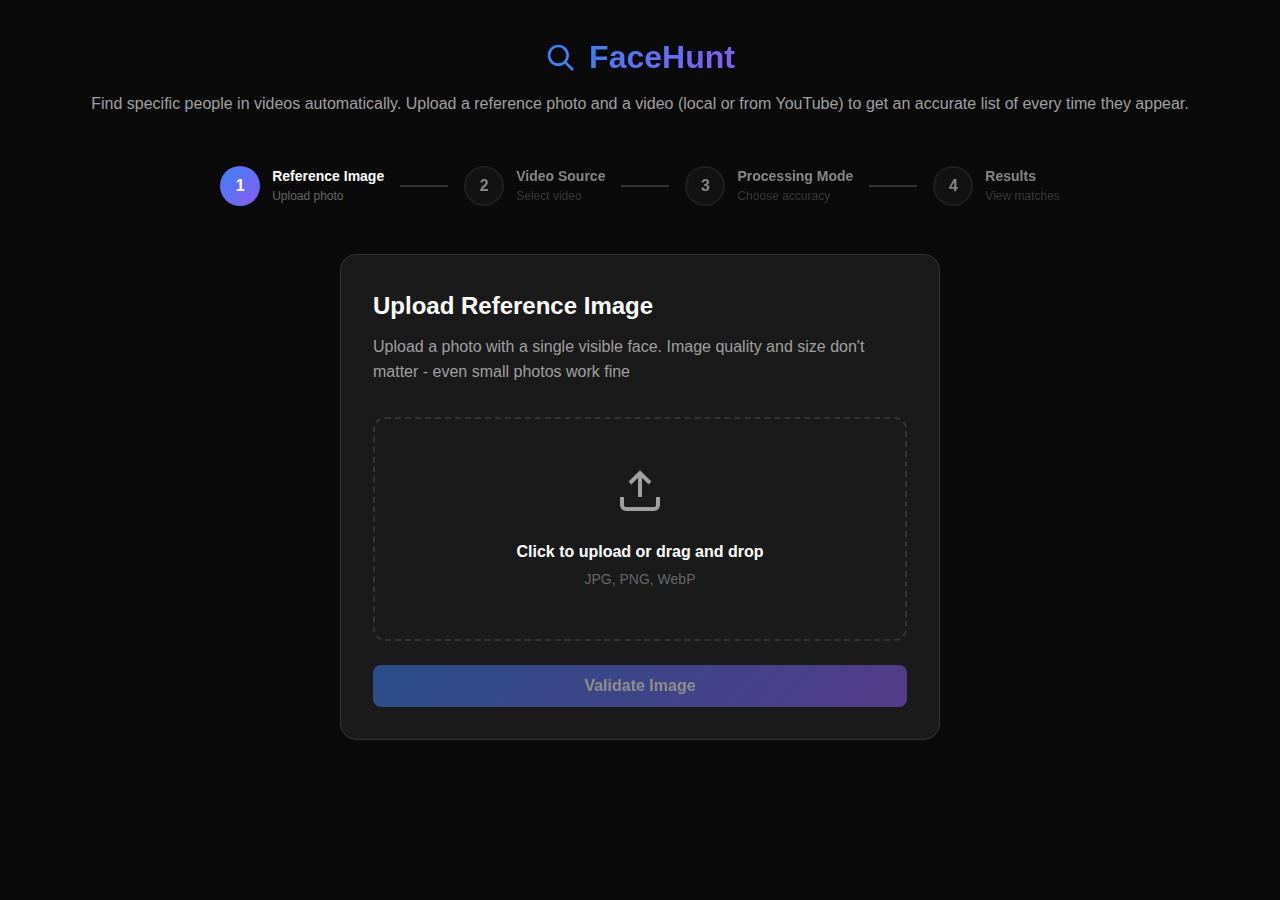
<file: index.html>
<!DOCTYPE html>
<html lang="es">
<head>
    <meta charset="UTF-8">
    <meta name="viewport" content="width=device-width, initial-scale=1.0">
    <title>FaceHunt - Video Face Recognition</title>
    <link rel="stylesheet" href="styles.css">
</head>
<body>
    <div class="container">
        <!-- Header -->
        <header class="header">
            <div class="logo">
                <svg class="logo-icon" viewBox="0 0 24 24" fill="none" stroke="currentColor" stroke-width="2">
                    <path d="M21 21l-6-6m2-5a7 7 0 11-14 0 7 7 0 0114 0z"></path>
                </svg>
                <h1>FaceHunt</h1>
            </div>
            <p class="subtitle">Find specific people in videos automatically. Upload a reference photo and a video (local or from YouTube) to get an accurate list of every time they appear.</p>
        </header>

        <!-- Progress Steps -->
        <div class="steps">
            <div class="step active" data-step="1">
                <div class="step-number">1</div>
                <div class="step-info">
                    <div class="step-title">Reference Image</div>
                    <div class="step-description">Upload photo</div>
                </div>
            </div>
            <div class="step-connector"></div>
            <div class="step" data-step="2">
                <div class="step-number">2</div>
                <div class="step-info">
                    <div class="step-title">Video Source</div>
                    <div class="step-description">Select video</div>
                </div>
            </div>
            <div class="step-connector"></div>
            <div class="step" data-step="3">
                <div class="step-number">3</div>
                <div class="step-info">
                    <div class="step-title">Processing Mode</div>
                    <div class="step-description">Choose accuracy</div>
                </div>
            </div>
            <div class="step-connector"></div>
            <div class="step" data-step="4">
                <div class="step-number">4</div>
                <div class="step-info">
                    <div class="step-title">Results</div>
                    <div class="step-description">View matches</div>
                </div>
            </div>
        </div>

        <!-- Main Content -->
        <main class="main-content">
            <!-- Step 1: Upload Reference Image -->
            <div class="step-content active" id="step1">
                <div class="card">
                    <h2 class="card-title">Upload Reference Image</h2>
                    <p class="card-description">Upload a photo with a single visible face. Image quality and size don't matter - even small photos work fine</p>
                    
                    <div class="upload-area" id="imageUploadArea">
                        <svg class="upload-icon" viewBox="0 0 24 24" fill="none" stroke="currentColor" stroke-width="2">
                            <path d="M21 15v4a2 2 0 01-2 2H5a2 2 0 01-2-2v-4M17 8l-5-5-5 5M12 3v12"></path>
                        </svg>
                        <p class="upload-text">Click to upload or drag and drop</p>
                        <p class="upload-hint">JPG, PNG, WebP</p>
                        <input type="file" id="imageInput" accept="image/*" hidden>
                    </div>

                    <div class="preview-container hidden" id="imagePreview">
                        <img id="imagePreviewImg" alt="Preview">
                        <button class="remove-btn" id="removeImage">×</button>
                    </div>

                    <div class="validation-message hidden" id="imageValidation"></div>

                    <button class="btn btn-primary" id="validateImageBtn" disabled>
                        Validate Image
                    </button>
                </div>
            </div>

            <!-- Step 2: Select Video Source -->
            <div class="step-content" id="step2">
                <div class="card">
                    <h2 class="card-title">Select Video Source</h2>
                    <p class="card-description">Choose to upload a video file or provide a YouTube URL</p>

                    <div class="radio-group">
                        <label class="radio-option">
                            <input type="radio" name="videoSource" value="file" checked>
                            <div class="radio-content">
                                <svg class="radio-icon" viewBox="0 0 24 24" fill="none" stroke="currentColor" stroke-width="2">
                                    <path d="M14 2H6a2 2 0 00-2 2v16a2 2 0 002 2h12a2 2 0 002-2V8z"></path>
                                    <path d="M14 2v6h6M16 13H8M16 17H8M10 9H8"></path>
                                </svg>
                                <div>
                                    <div class="radio-title">Upload Video File</div>
                                    <div class="radio-description">Upload a video from your computer</div>
                                </div>
                            </div>
                        </label>

                        <label class="radio-option">
                            <input type="radio" name="videoSource" value="url">
                            <div class="radio-content">
                                <svg class="radio-icon" viewBox="0 0 24 24" fill="none" stroke="currentColor" stroke-width="2">
                                    <path d="M10 13a5 5 0 007.54.54l3-3a5 5 0 00-7.07-7.07l-1.72 1.71"></path>
                                    <path d="M14 11a5 5 0 00-7.54-.54l-3 3a5 5 0 007.07 7.07l1.71-1.71"></path>
                                </svg>
                                <div>
                                    <div class="radio-title">YouTube URL</div>
                                    <div class="radio-description">Provide a YouTube video link</div>
                                </div>
                            </div>
                        </label>
                    </div>

                    <div id="videoFileSection">
                        <div class="upload-area" id="videoUploadArea">
                            <svg class="upload-icon" viewBox="0 0 24 24" fill="none" stroke="currentColor" stroke-width="2">
                                <path d="M21 15v4a2 2 0 01-2 2H5a2 2 0 01-2-2v-4M17 8l-5-5-5 5M12 3v12"></path>
                            </svg>
                            <p class="upload-text">Click to upload or drag and drop</p>
                            <p class="upload-hint">MP4, AVI, MOV, MKV, WebM</p>
                            <input type="file" id="videoInput" accept="video/*" hidden>
                        </div>

                        <div class="preview-container hidden" id="videoPreview">
                            <video id="videoPreviewVideo" controls></video>
                            <button class="remove-btn" id="removeVideo">×</button>
                        </div>
                    </div>

                    <div id="videoUrlSection" class="hidden">
                        <input type="text" id="videoUrlInput" class="input" placeholder="https://www.youtube.com/watch?v=...">
                    </div>

                    <div class="validation-message hidden" id="videoValidation"></div>

                    <div class="button-group">
                        <button class="btn btn-secondary" id="backToStep1">Back</button>
                        <button class="btn btn-primary" id="validateVideoBtn" disabled>Validate Video</button>
                    </div>
                </div>
            </div>

            <!-- Step 3: Processing Mode -->
            <div class="step-content" id="step3">
                <div class="card">
                    <h2 class="card-title">Select Processing Mode</h2>
                    <p class="card-description">Choose between speed and accuracy</p>

                    <div class="radio-group">
                        <label class="radio-option">
                            <input type="radio" name="processingMode" value="balanced" checked>
                            <div class="radio-content">
                                <svg class="radio-icon" viewBox="0 0 24 24" fill="none" stroke="currentColor" stroke-width="2">
                                    <path d="M13 2L3 14h9l-1 8 10-12h-9l1-8z"></path>
                                </svg>
                                <div>
                                    <div class="radio-title">Balanced</div>
                                    <div class="radio-description">Good balance between speed and accuracy (0.8s intervals)</div>
                                </div>
                            </div>
                        </label>

                        <label class="radio-option">
                            <input type="radio" name="processingMode" value="high-precision">
                            <div class="radio-content">
                                <svg class="radio-icon" viewBox="0 0 24 24" fill="none" stroke="currentColor" stroke-width="2">
                                    <path d="M12 2l3.09 6.26L22 9.27l-5 4.87 1.18 6.88L12 17.77l-6.18 3.25L7 14.14 2 9.27l6.91-1.01L12 2z"></path>
                                </svg>
                                <div>
                                    <div class="radio-title">High Precision</div>
                                    <div class="radio-description">Maximum accuracy, slower processing (0.35s intervals)</div>
                                </div>
                            </div>
                        </label>
                    </div>

                    <div class="button-group">
                        <button class="btn btn-secondary" id="backToStep2">Back</button>
                        <button class="btn btn-primary" id="startRecognitionBtn">Start Recognition</button>
                    </div>
                </div>
            </div>

            <!-- Step 4: Results -->
            <div class="step-content" id="step4">
                <div class="card">
                    <div id="processingSection">
                        <h2 class="card-title">Processing Video...</h2>
                        <p class="card-description">Analyzing frames and detecting faces</p>

                        <div class="progress-bar">
                            <div class="progress-fill" id="progressFill"></div>
                        </div>
                        <p class="progress-text" id="progressText">0%</p>
                    </div>

                    <div id="resultsSection" class="hidden">
                        <h2 class="card-title">Recognition Results</h2>
                        <p class="card-description" id="resultsDescription"></p>

                        <div id="matchesList" class="matches-list"></div>

                        <button class="btn btn-primary" id="startNewSearch">Start New Search</button>
                    </div>

                    <div id="errorSection" class="hidden">
                        <h2 class="card-title">Error</h2>
                        <p class="error-message" id="errorMessage"></p>
                        <button class="btn btn-primary" id="retryBtn">Try Again</button>
                    </div>
                </div>
            </div>
        </main>
    </div>

    <script src="script.js"></script>
</body>
</html>
</file>
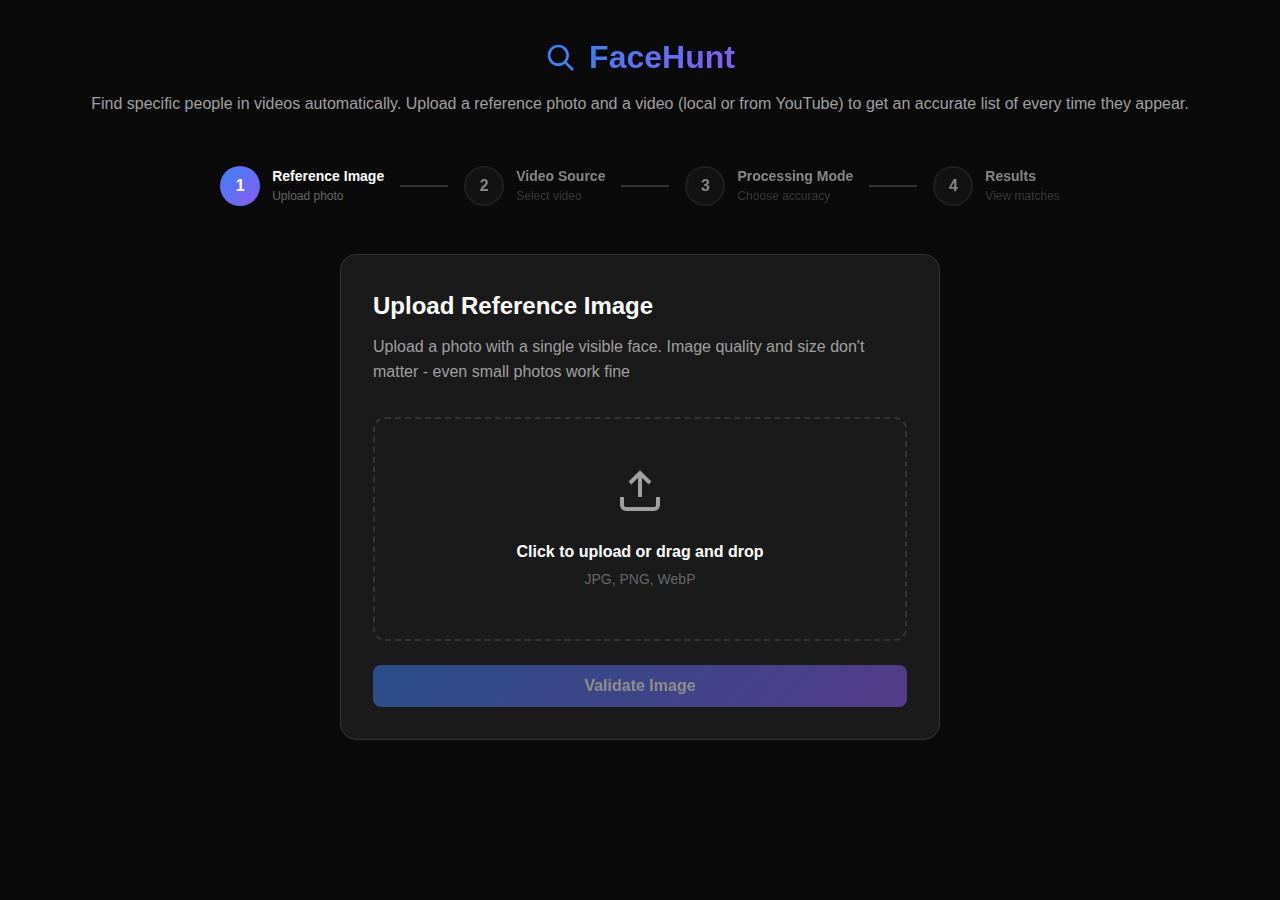
<file: static/index.html>
<!DOCTYPE html>
<html lang="es">
<head>
    <meta charset="UTF-8">
    <meta name="viewport" content="width=device-width, initial-scale=1.0">
    <title>FaceHunt - Video Face Recognition</title>
    <link rel="stylesheet" href="/static/styles.css">
    <link rel="icon" href="/static/fh_ico.ico" type="image/x-icon">
</head>
<body>
    <div class="container">
        <!-- Header -->
        <header class="header">
            <div class="logo">
                <svg class="logo-icon" viewBox="0 0 24 24" fill="none" stroke="currentColor" stroke-width="2">
                    <path d="M21 21l-6-6m2-5a7 7 0 11-14 0 7 7 0 0114 0z"></path>
                </svg>
                <h1>FaceHunt</h1>
            </div>
            <p class="subtitle">Find specific people in videos automatically. Upload a reference photo and a video (local or from YouTube) to get an accurate list of every time they appear.</p>
        </header>

        <!-- Progress Steps -->
        <div class="steps">
            <div class="step active" data-step="1">
                <div class="step-number">1</div>
                <div class="step-info">
                    <div class="step-title">Reference Image</div>
                    <div class="step-description">Upload photo</div>
                </div>
            </div>
            <div class="step-connector"></div>
            <div class="step" data-step="2">
                <div class="step-number">2</div>
                <div class="step-info">
                    <div class="step-title">Video Source</div>
                    <div class="step-description">Select video</div>
                </div>
            </div>
            <div class="step-connector"></div>
            <div class="step" data-step="3">
                <div class="step-number">3</div>
                <div class="step-info">
                    <div class="step-title">Processing Mode</div>
                    <div class="step-description">Choose accuracy</div>
                </div>
            </div>
            <div class="step-connector"></div>
            <div class="step" data-step="4">
                <div class="step-number">4</div>
                <div class="step-info">
                    <div class="step-title">Results</div>
                    <div class="step-description">View matches</div>
                </div>
            </div>
        </div>

        <!-- Main Content -->
        <main class="main-content">
            <!-- Step 1: Upload Reference Image -->
            <div class="step-content active" id="step1">
                <div class="card">
                    <h2 class="card-title">Upload Reference Image</h2>
                    <p class="card-description">Upload a photo with a single visible face. Image quality and size don't matter - even small photos work fine</p>
                    
                    <div class="upload-area" id="imageUploadArea">
                        <svg class="upload-icon" viewBox="0 0 24 24" fill="none" stroke="currentColor" stroke-width="2">
                            <path d="M21 15v4a2 2 0 01-2 2H5a2 2 0 01-2-2v-4M17 8l-5-5-5 5M12 3v12"></path>
                        </svg>
                        <p class="upload-text">Click to upload or drag and drop</p>
                        <p class="upload-hint">JPG, PNG, WebP</p>
                        <input type="file" id="imageInput" accept="image/*" hidden>
                    </div>

                    <div class="preview-container hidden" id="imagePreview">
                        <img id="imagePreviewImg" alt="Preview">
                        <button class="remove-btn" id="removeImage">×</button>
                    </div>

                    <div class="validation-message hidden" id="imageValidation"></div>

                    <button class="btn btn-primary" id="validateImageBtn" disabled>
                        Validate Image
                    </button>
                </div>
            </div>

            <!-- Step 2: Select Video Source -->
            <div class="step-content" id="step2">
                <div class="card">
                    <h2 class="card-title">Select Video Source</h2>
                    <p class="card-description">Choose to upload a video file or provide a YouTube URL</p>

                    <div class="radio-group">
                        <label class="radio-option">
                            <input type="radio" name="videoSource" value="file" checked>
                            <div class="radio-content">
                                <svg class="radio-icon" viewBox="0 0 24 24" fill="none" stroke="currentColor" stroke-width="2">
                                    <path d="M14 2H6a2 2 0 00-2 2v16a2 2 0 002 2h12a2 2 0 002-2V8z"></path>
                                    <path d="M14 2v6h6M16 13H8M16 17H8M10 9H8"></path>
                                </svg>
                                <div>
                                    <div class="radio-title">Upload Video File</div>
                                    <div class="radio-description">Upload a video from your computer</div>
                                </div>
                            </div>
                        </label>

                        <label class="radio-option">
                            <input type="radio" name="videoSource" value="url">
                            <div class="radio-content">
                                <svg class="radio-icon" viewBox="0 0 24 24" fill="none" stroke="currentColor" stroke-width="2">
                                    <path d="M10 13a5 5 0 007.54.54l3-3a5 5 0 00-7.07-7.07l-1.72 1.71"></path>
                                    <path d="M14 11a5 5 0 00-7.54-.54l-3 3a5 5 0 007.07 7.07l1.71-1.71"></path>
                                </svg>
                                <div>
                                    <div class="radio-title">YouTube URL</div>
                                    <div class="radio-description">Provide a YouTube video link</div>
                                </div>
                            </div>
                        </label>
                    </div>

                    <div id="videoFileSection">
                        <div class="upload-area" id="videoUploadArea">
                            <svg class="upload-icon" viewBox="0 0 24 24" fill="none" stroke="currentColor" stroke-width="2">
                                <path d="M21 15v4a2 2 0 01-2 2H5a2 2 0 01-2-2v-4M17 8l-5-5-5 5M12 3v12"></path>
                            </svg>
                            <p class="upload-text">Click to upload or drag and drop</p>
                            <p class="upload-hint">MP4, AVI, MOV, MKV, WebM</p>
                            <input type="file" id="videoInput" accept="video/*" hidden>
                        </div>

                        <div class="preview-container hidden" id="videoPreview">
                            <video id="videoPreviewVideo" controls></video>
                            <button class="remove-btn" id="removeVideo">×</button>
                        </div>
                    </div>

                    <div id="videoUrlSection" class="hidden">
                        <input type="text" id="videoUrlInput" class="input" placeholder="https://www.youtube.com/watch?v=...">
                    </div>

                    <div class="validation-message hidden" id="videoValidation"></div>

                    <div class="button-group">
                        <button class="btn btn-secondary" id="backToStep1">Back</button>
                        <button class="btn btn-primary" id="validateVideoBtn" disabled>Validate Video</button>
                    </div>
                </div>
            </div>

            <!-- Step 3: Processing Mode -->
            <div class="step-content" id="step3">
                <div class="card">
                    <h2 class="card-title">Select Processing Mode</h2>
                    <p class="card-description">Choose between speed and accuracy</p>

                    <div class="radio-group">
                        <label class="radio-option">
                            <input type="radio" name="processingMode" value="balanced" checked>
                            <div class="radio-content">
                                <svg class="radio-icon" viewBox="0 0 24 24" fill="none" stroke="currentColor" stroke-width="2">
                                    <path d="M13 2L3 14h9l-1 8 10-12h-9l1-8z"></path>
                                </svg>
                                <div>
                                    <div class="radio-title">Balanced</div>
                                    <div class="radio-description">Good balance between speed and accuracy (0.8s intervals)</div>
                                </div>
                            </div>
                        </label>

                        <label class="radio-option">
                            <input type="radio" name="processingMode" value="high-precision">
                            <div class="radio-content">
                                <svg class="radio-icon" viewBox="0 0 24 24" fill="none" stroke="currentColor" stroke-width="2">
                                    <path d="M12 2l3.09 6.26L22 9.27l-5 4.87 1.18 6.88L12 17.77l-6.18 3.25L7 14.14 2 9.27l6.91-1.01L12 2z"></path>
                                </svg>
                                <div>
                                    <div class="radio-title">High Precision</div>
                                    <div class="radio-description">Maximum accuracy, slower processing (0.35s intervals)</div>
                                </div>
                            </div>
                        </label>
                    </div>

                    <div class="button-group">
                        <button class="btn btn-secondary" id="backToStep2">Back</button>
                        <button class="btn btn-primary" id="startRecognitionBtn">Start Recognition</button>
                    </div>
                </div>
            </div>

            <!-- Step 4: Results -->
            <div class="step-content" id="step4">
                <div class="card">
                    <div id="processingSection">
                        <h2 class="card-title">Processing Video...</h2>
                        <p class="card-description">Analyzing frames and detecting faces</p>

                        <div class="progress-bar">
                            <div class="progress-fill" id="progressFill"></div>
                        </div>
                        <p class="progress-text" id="progressText">0%</p>
                    </div>

                    <div id="resultsSection" class="hidden">
                        <h2 class="card-title">Recognition Results</h2>
                        <p class="card-description" id="resultsDescription"></p>

                        <div id="matchesList" class="matches-list"></div>

                        <button class="btn btn-primary" id="startNewSearch">Start New Search</button>
                    </div>

                    <div id="errorSection" class="hidden">
                        <h2 class="card-title">Error</h2>
                        <p class="error-message" id="errorMessage"></p>
                        <button class="btn btn-primary" id="retryBtn">Try Again</button>
                    </div>
                </div>
            </div>
        </main>
    </div>

    <script src="/static/script.js"></script>
</body>
</html>
</file>
<file: styles.css>
* {
  margin: 0;
  padding: 0;
  box-sizing: border-box;
}

:root {
  --bg-primary: #0a0a0a;
  --bg-secondary: #1a1a1a;
  --bg-tertiary: #2a2a2a;
  --text-primary: #ffffff;
  --text-secondary: #a0a0a0;
  --text-muted: #666666;
  --accent-blue: #3b82f6;
  --accent-purple: #8b5cf6;
  --border-color: #333333;
  --background-light: #2a2a2a;
  --gradient-accent: linear-gradient(135deg, var(--accent-blue), var(--accent-purple));
  --success: #10b981;
  --error: #ef4444;
  --warning: #f59e0b;
}

body {
  font-family: -apple-system, BlinkMacSystemFont, "Segoe UI", Roboto, "Helvetica Neue", Arial, sans-serif;
  background: var(--bg-primary);
  color: var(--text-primary);
  line-height: 1.6;
  min-height: 100vh;
}

.container {
  max-width: 1200px;
  margin: 0 auto;
  padding: 2rem;
}

/* Header */
.header {
  text-align: center;
  margin-bottom: 3rem;
}

.logo {
  display: flex;
  align-items: center;
  justify-content: center;
  gap: 0.75rem;
  margin-bottom: 0.5rem;
}

.logo-icon {
  width: 2rem;
  height: 2rem;
  color: var(--accent-blue);
}

.logo h1 {
  font-size: 2rem;
  font-weight: 700;
  background: linear-gradient(135deg, var(--accent-blue), var(--accent-purple));
  -webkit-background-clip: text;
  -webkit-text-fill-color: transparent;
  background-clip: text;
}

.subtitle {
  color: var(--text-secondary);
  font-size: 1rem;
}

/* Steps */
.steps {
  display: flex;
  align-items: center;
  justify-content: center;
  margin-bottom: 3rem;
  gap: 1rem;
}

.step {
  display: flex;
  align-items: center;
  gap: 0.75rem;
  opacity: 0.5;
  transition: opacity 0.3s;
}

.step.active {
  opacity: 1;
}

.step.completed {
  opacity: 0.8;
}

.step-number {
  width: 2.5rem;
  height: 2.5rem;
  border-radius: 50%;
  background: var(--bg-secondary);
  border: 2px solid var(--border-color);
  display: flex;
  align-items: center;
  justify-content: center;
  font-weight: 600;
  transition: all 0.3s;
}

.step.active .step-number {
  background: linear-gradient(135deg, var(--accent-blue), var(--accent-purple));
  border-color: transparent;
}

.step.completed .step-number {
  background: var(--success);
  border-color: transparent;
}

.step-info {
  display: none;
}

@media (min-width: 768px) {
  .step-info {
    display: block;
  }
}

.step-title {
  font-weight: 600;
  font-size: 0.875rem;
}

.step-description {
  font-size: 0.75rem;
  color: var(--text-muted);
}

.step-connector {
  width: 3rem;
  height: 2px;
  background: var(--border-color);
}

/* Card */
.card {
  background: var(--bg-secondary);
  border: 1px solid var(--border-color);
  border-radius: 1rem;
  padding: 2rem;
  max-width: 600px;
  margin: 0 auto;
}

.card-title {
  font-size: 1.5rem;
  font-weight: 700;
  margin-bottom: 0.5rem;
}

.card-description {
  color: var(--text-secondary);
  margin-bottom: 2rem;
}

/* Upload Area */
.upload-area {
  border: 2px dashed var(--border-color);
  border-radius: 0.75rem;
  padding: 3rem 2rem;
  text-align: center;
  cursor: pointer;
  transition: all 0.3s;
  margin-bottom: 1.5rem;
}

.upload-area:hover {
  border-color: var(--accent-blue);
  background: rgba(59, 130, 246, 0.05);
}

.upload-icon {
  width: 3rem;
  height: 3rem;
  color: var(--text-secondary);
  margin-bottom: 1rem;
}

.upload-text {
  font-weight: 600;
  margin-bottom: 0.25rem;
}

.upload-hint {
  font-size: 0.875rem;
  color: var(--text-muted);
}

/* Preview */
.preview-container {
  position: relative;
  margin-bottom: 1.5rem;
  border-radius: 0.75rem;
  overflow: hidden;
  border: 1px solid var(--border-color);
}

.preview-container img,
.preview-container video {
  width: 100%;
  display: block;
}

.remove-btn {
  position: absolute;
  top: 0.5rem;
  right: 0.5rem;
  width: 2rem;
  height: 2rem;
  border-radius: 50%;
  background: rgba(0, 0, 0, 0.8);
  border: none;
  color: white;
  font-size: 1.5rem;
  cursor: pointer;
  display: flex;
  align-items: center;
  justify-content: center;
  transition: background 0.3s;
}

.remove-btn:hover {
  background: var(--error);
}

/* Radio Group */
.radio-group {
  display: flex;
  flex-direction: column;
  gap: 1rem;
  margin-bottom: 1.5rem;
}

.radio-option {
  cursor: pointer;
}

.radio-option input[type="radio"] {
  display: none;
}

.radio-content {
  display: flex;
  align-items: center;
  gap: 1rem;
  padding: 1rem;
  border: 2px solid var(--border-color);
  border-radius: 0.75rem;
  transition: all 0.3s;
}

.radio-option input[type="radio"]:checked + .radio-content {
  border-color: var(--accent-blue);
  background: rgba(59, 130, 246, 0.1);
}

.radio-icon {
  width: 2rem;
  height: 2rem;
  color: var(--text-secondary);
  flex-shrink: 0;
}

.radio-title {
  font-weight: 600;
  margin-bottom: 0.25rem;
}

.radio-description {
  font-size: 0.875rem;
  color: var(--text-secondary);
}

/* Input */
.input {
  width: 100%;
  padding: 0.75rem 1rem;
  background: var(--bg-tertiary);
  border: 1px solid var(--border-color);
  border-radius: 0.5rem;
  color: var(--text-primary);
  font-size: 1rem;
  margin-bottom: 1.5rem;
  transition: border-color 0.3s;
}

.input:focus {
  outline: none;
  border-color: var(--accent-blue);
}

/* Buttons */
.btn {
  padding: 0.75rem 1.5rem;
  border-radius: 0.5rem;
  font-weight: 600;
  font-size: 1rem;
  cursor: pointer;
  transition: all 0.3s;
  border: none;
  width: 100%;
}

.btn-primary {
  background: linear-gradient(135deg, var(--accent-blue), var(--accent-purple));
  color: white;
}

.btn-primary:hover:not(:disabled) {
  transform: translateY(-2px);
  box-shadow: 0 10px 20px rgba(59, 130, 246, 0.3);
}

.btn-primary:disabled {
  opacity: 0.5;
  cursor: not-allowed;
}

.btn-secondary {
  background: var(--bg-tertiary);
  color: var(--text-primary);
  border: 1px solid var(--border-color);
}

.btn-secondary:hover {
  background: var(--bg-secondary);
}

.button-group {
  display: flex;
  gap: 1rem;
}

.button-group .btn {
  width: auto;
  flex: 1;
}

/* Validation Message */
.validation-message {
  padding: 1rem;
  border-radius: 0.5rem;
  margin-bottom: 1.5rem;
  font-size: 0.875rem;
}

.validation-message.success {
  background: rgba(16, 185, 129, 0.1);
  border: 1px solid var(--success);
  color: var(--success);
}

.validation-message.error {
  background: rgba(239, 68, 68, 0.1);
  border: 1px solid var(--error);
  color: var(--error);
}

/* Progress Bar */
.progress-bar {
    width: 100%;
    height: 10px;
    background-color: var(--background-light);
    border-radius: 8px;
    overflow: hidden;
}

.progress-fill {
    height: 100%;
    width: 100%;
    background: var(--gradient-accent);
    animation: indeterminate-progress 2s infinite linear;
}

@keyframes indeterminate-progress {
    0% {
        transform: translateX(-100%);
    }
    100% {
        transform: translateX(100%);
    }
}

/* Matches List */
.matches-list {
  display: flex;
  flex-direction: column;
  gap: 1rem;
  margin-bottom: 2rem;
}

.match-item {
  display: flex;
  justify-content: space-between;
  align-items: center;
  padding: 1rem;
  background: var(--bg-tertiary);
  border: 1px solid var(--border-color);
  border-radius: 0.5rem;
}

.match-time {
  font-weight: 600;
  color: var(--accent-blue);
}

.match-confidence {
  font-size: 0.875rem;
  color: var(--text-secondary);
}

/* Error Message */
.error-message {
  color: var(--error);
  padding: 1rem;
  background: rgba(239, 68, 68, 0.1);
  border: 1px solid var(--error);
  border-radius: 0.5rem;
  margin-bottom: 1.5rem;
}

/* Utility Classes */
.hidden {
  display: none !important;
}

.step-content {
  display: none;
}

.step-content.active {
  display: block;
}

/* Responsive */
@media (max-width: 768px) {
  .container {
    padding: 1rem;
  }

  .steps {
    gap: 0.5rem;
  }

  .step-connector {
    width: 1.5rem;
  }

  .card {
    padding: 1.5rem;
  }
}
</file>
<file: static/styles.css>
* {
  margin: 0;
  padding: 0;
  box-sizing: border-box;
}

:root {
  --bg-primary: #0a0a0a;
  --bg-secondary: #1a1a1a;
  --bg-tertiary: #2a2a2a;
  --text-primary: #ffffff;
  --text-secondary: #a0a0a0;
  --text-muted: #666666;
  --accent-blue: #3b82f6;
  --accent-purple: #8b5cf6;
  --border-color: #333333;
  --background-light: #2a2a2a;
  --gradient-accent: linear-gradient(135deg, var(--accent-blue), var(--accent-purple));
  --success: #10b981;
  --error: #ef4444;
  --warning: #f59e0b;
}

body {
  font-family: -apple-system, BlinkMacSystemFont, "Segoe UI", Roboto, "Helvetica Neue", Arial, sans-serif;
  background: var(--bg-primary);
  color: var(--text-primary);
  line-height: 1.6;
  min-height: 100vh;
}

.container {
  max-width: 1200px;
  margin: 0 auto;
  padding: 2rem;
}

/* Header */
.header {
  text-align: center;
  margin-bottom: 3rem;
}

.logo {
  display: flex;
  align-items: center;
  justify-content: center;
  gap: 0.75rem;
  margin-bottom: 0.5rem;
}

.logo-icon {
  width: 2rem;
  height: 2rem;
  color: var(--accent-blue);
}

.logo h1 {
  font-size: 2rem;
  font-weight: 700;
  background: linear-gradient(135deg, var(--accent-blue), var(--accent-purple));
  -webkit-background-clip: text;
  -webkit-text-fill-color: transparent;
  background-clip: text;
}

.subtitle {
  color: var(--text-secondary);
  font-size: 1rem;
}

/* Steps */
.steps {
  display: flex;
  align-items: center;
  justify-content: center;
  margin-bottom: 3rem;
  gap: 1rem;
}

.step {
  display: flex;
  align-items: center;
  gap: 0.75rem;
  opacity: 0.5;
  transition: opacity 0.3s;
}

.step.active {
  opacity: 1;
}

.step.completed {
  opacity: 0.8;
}

.step-number {
  width: 2.5rem;
  height: 2.5rem;
  border-radius: 50%;
  background: var(--bg-secondary);
  border: 2px solid var(--border-color);
  display: flex;
  align-items: center;
  justify-content: center;
  font-weight: 600;
  transition: all 0.3s;
}

.step.active .step-number {
  background: linear-gradient(135deg, var(--accent-blue), var(--accent-purple));
  border-color: transparent;
}

.step.completed .step-number {
  background: var(--success);
  border-color: transparent;
}

.step-info {
  display: none;
}

@media (min-width: 768px) {
  .step-info {
    display: block;
  }
}

.step-title {
  font-weight: 600;
  font-size: 0.875rem;
}

.step-description {
  font-size: 0.75rem;
  color: var(--text-muted);
}

.step-connector {
  width: 3rem;
  height: 2px;
  background: var(--border-color);
}

/* Card */
.card {
  background: var(--bg-secondary);
  border: 1px solid var(--border-color);
  border-radius: 1rem;
  padding: 2rem;
  max-width: 600px;
  margin: 0 auto;
}

.card-title {
  font-size: 1.5rem;
  font-weight: 700;
  margin-bottom: 0.5rem;
}

.card-description {
  color: var(--text-secondary);
  margin-bottom: 2rem;
}

/* Upload Area */
.upload-area {
  border: 2px dashed var(--border-color);
  border-radius: 0.75rem;
  padding: 3rem 2rem;
  text-align: center;
  cursor: pointer;
  transition: all 0.3s;
  margin-bottom: 1.5rem;
}

.upload-area:hover {
  border-color: var(--accent-blue);
  background: rgba(59, 130, 246, 0.05);
}

.upload-icon {
  width: 3rem;
  height: 3rem;
  color: var(--text-secondary);
  margin-bottom: 1rem;
}

.upload-text {
  font-weight: 600;
  margin-bottom: 0.25rem;
}

.upload-hint {
  font-size: 0.875rem;
  color: var(--text-muted);
}

/* Preview */
.preview-container {
  position: relative;
  margin-bottom: 1.5rem;
  border-radius: 0.75rem;
  overflow: hidden;
  border: 1px solid var(--border-color);
}

.preview-container img,
.preview-container video {
  width: 100%;
  display: block;
}

.remove-btn {
  position: absolute;
  top: 0.5rem;
  right: 0.5rem;
  width: 2rem;
  height: 2rem;
  border-radius: 50%;
  background: rgba(0, 0, 0, 0.8);
  border: none;
  color: white;
  font-size: 1.5rem;
  cursor: pointer;
  display: flex;
  align-items: center;
  justify-content: center;
  transition: background 0.3s;
}

.remove-btn:hover {
  background: var(--error);
}

/* Radio Group */
.radio-group {
  display: flex;
  flex-direction: column;
  gap: 1rem;
  margin-bottom: 1.5rem;
}

.radio-option {
  cursor: pointer;
}

.radio-option input[type="radio"] {
  display: none;
}

.radio-content {
  display: flex;
  align-items: center;
  gap: 1rem;
  padding: 1rem;
  border: 2px solid var(--border-color);
  border-radius: 0.75rem;
  transition: all 0.3s;
}

.radio-option input[type="radio"]:checked + .radio-content {
  border-color: var(--accent-blue);
  background: rgba(59, 130, 246, 0.1);
}

.radio-icon {
  width: 2rem;
  height: 2rem;
  color: var(--text-secondary);
  flex-shrink: 0;
}

.radio-title {
  font-weight: 600;
  margin-bottom: 0.25rem;
}

.radio-description {
  font-size: 0.875rem;
  color: var(--text-secondary);
}

/* Input */
.input {
  width: 100%;
  padding: 0.75rem 1rem;
  background: var(--bg-tertiary);
  border: 1px solid var(--border-color);
  border-radius: 0.5rem;
  color: var(--text-primary);
  font-size: 1rem;
  margin-bottom: 1.5rem;
  transition: border-color 0.3s;
}

.input:focus {
  outline: none;
  border-color: var(--accent-blue);
}

/* Buttons */
.btn {
  padding: 0.75rem 1.5rem;
  border-radius: 0.5rem;
  font-weight: 600;
  font-size: 1rem;
  cursor: pointer;
  transition: all 0.3s;
  border: none;
  width: 100%;
}

.btn-primary {
  background: linear-gradient(135deg, var(--accent-blue), var(--accent-purple));
  color: white;
}

.btn-primary:hover:not(:disabled) {
  transform: translateY(-2px);
  box-shadow: 0 10px 20px rgba(59, 130, 246, 0.3);
}

.btn-primary:disabled {
  opacity: 0.5;
  cursor: not-allowed;
}

.btn-secondary {
  background: var(--bg-tertiary);
  color: var(--text-primary);
  border: 1px solid var(--border-color);
}

.btn-secondary:hover {
  background: var(--bg-secondary);
}

.button-group {
  display: flex;
  gap: 1rem;
}

.button-group .btn {
  width: auto;
  flex: 1;
}

/* Validation Message */
.validation-message {
  padding: 1rem;
  border-radius: 0.5rem;
  margin-bottom: 1.5rem;
  font-size: 0.875rem;
}

.validation-message.success {
  background: rgba(16, 185, 129, 0.1);
  border: 1px solid var(--success);
  color: var(--success);
}

.validation-message.error {
  background: rgba(239, 68, 68, 0.1);
  border: 1px solid var(--error);
  color: var(--error);
}

/* Progress Bar */
.progress-bar {
    width: 100%;
    height: 10px;
    background-color: var(--background-light);
    border-radius: 8px;
    overflow: hidden;
}

.progress-fill {
    height: 100%;
    width: 100%;
    background: var(--gradient-accent);
    animation: indeterminate-progress 2s infinite linear;
}

@keyframes indeterminate-progress {
    0% {
        transform: translateX(-100%);
    }
    100% {
        transform: translateX(100%);
    }
}

/* Matches List */
.matches-list {
  display: flex;
  flex-direction: column;
  gap: 1rem;
  margin-bottom: 2rem;
}

.match-item {
  display: flex;
  justify-content: space-between;
  align-items: center;
  padding: 1rem;
  background: var(--bg-tertiary);
  border: 1px solid var(--border-color);
  border-radius: 0.5rem;
}

.match-time {
  font-weight: 600;
  color: var(--accent-blue);
}

.match-confidence {
  font-size: 0.875rem;
  color: var(--text-secondary);
}

/* Error Message */
.error-message {
  color: var(--error);
  padding: 1rem;
  background: rgba(239, 68, 68, 0.1);
  border: 1px solid var(--error);
  border-radius: 0.5rem;
  margin-bottom: 1.5rem;
}

/* Utility Classes */
.hidden {
  display: none !important;
}

.step-content {
  display: none;
}

.step-content.active {
  display: block;
}

/* Responsive */
@media (max-width: 768px) {
  .container {
    padding: 1rem;
  }

  .steps {
    gap: 0.5rem;
  }

  .step-connector {
    width: 1.5rem;
  }

  .card {
    padding: 1.5rem;
  }
}
</file>
